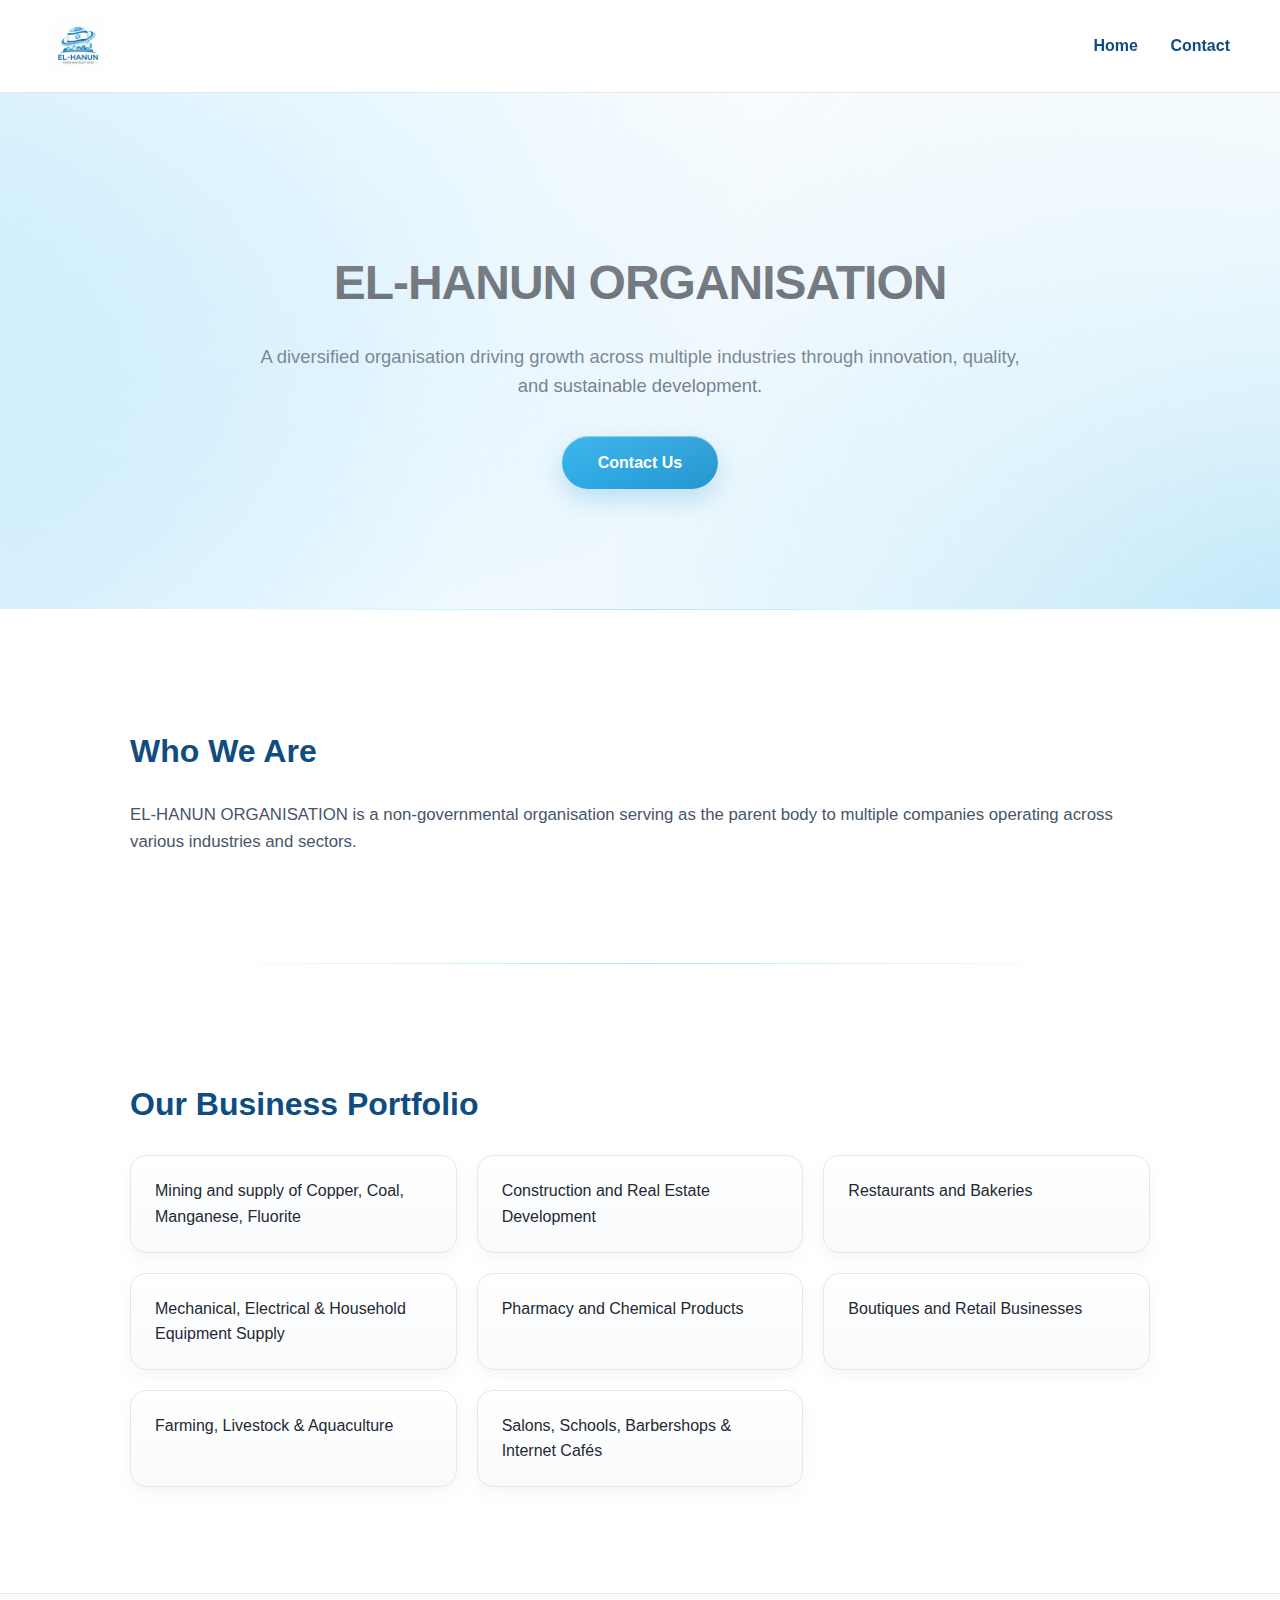
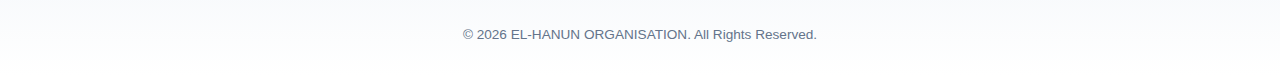
<file: index.html>
<!DOCTYPE html>
<html lang="en">
<head>
    <meta charset="UTF-8">
    <title>EL-HANUN ORGANISATION</title>
    <meta name="viewport" content="width=device-width, initial-scale=1.0">
    <link rel="stylesheet" href="assets/css/style.css">
</head>
<body>

<header>
    <img src="assets/images/logo.png" alt="EL-HANUN ORGANISATION Logo">
    <nav>
        <a href="index.html">Home</a>
        <a href="contact.html">Contact</a>
    </nav>
</header>

<section class="hero">
    <h1>EL-HANUN ORGANISATION</h1>
    <p>
        A diversified organisation driving growth across multiple industries through innovation,
        quality, and sustainable development.
    </p>
    <a href="contact.html" class="btn">Contact Us</a>
</section>

<section class="section">
    <h2>Who We Are</h2>
    <p>
        EL-HANUN ORGANISATION is a non-governmental organisation serving as the parent body
        to multiple companies operating across various industries and sectors.
    </p>
</section>

<section class="section services">
    <h2>Our Business Portfolio</h2>
    <ul>
        <li>Mining and supply of Copper, Coal, Manganese, Fluorite</li>
        <li>Construction and Real Estate Development</li>
        <li>Restaurants and Bakeries</li>
        <li>Mechanical, Electrical & Household Equipment Supply</li>
        <li>Pharmacy and Chemical Products</li>
        <li>Boutiques and Retail Businesses</li>
        <li>Farming, Livestock & Aquaculture</li>
        <li>Salons, Schools, Barbershops & Internet Cafés</li>
    </ul>
</section>

<footer>
    © 2026 EL-HANUN ORGANISATION. All Rights Reserved.
</footer>

</body>
</html>
</file>
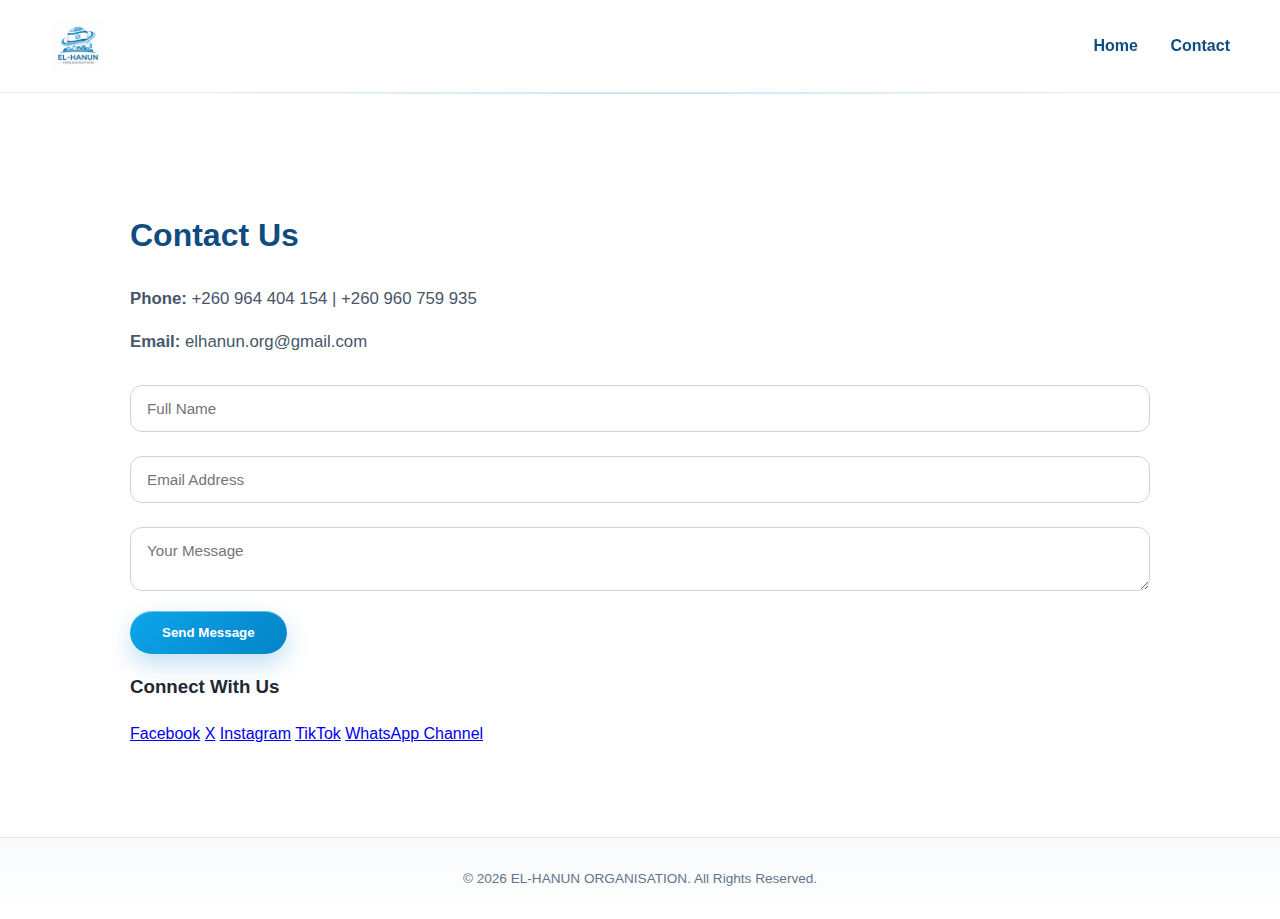
<file: contact.html>
<!DOCTYPE html>
<html lang="en">
<head>
    <meta charset="UTF-8">
    <title>Contact | EL-HANUN ORGANISATION</title>
    <meta name="viewport" content="width=device-width, initial-scale=1.0">
    <link rel="stylesheet" href="assets/css/style.css">
</head>
<body>

<header>
    <img src="assets/images/logo.png" alt="EL-HANUN ORGANISATION Logo">
    <nav>
        <a href="index.html">Home</a>
        <a href="contact.html">Contact</a>
    </nav>
</header>

<section class="section">
    <h2>Contact Us</h2>

    <p><strong>Phone:</strong> +260 964 404 154 | +260 960 759 935</p>
    <p><strong>Email:</strong> elhanun.org@gmail.com</p>

    <form id="contactForm">
        <input type="text" id="name" placeholder="Full Name">
        <input type="email" id="email" placeholder="Email Address">
        <textarea id="message" placeholder="Your Message"></textarea>
        <button type="submit">Send Message</button>
    </form>

    <div class="social">
        <h3>Connect With Us</h3>
        <a href="#">Facebook</a>
        <a href="#">X</a>
        <a href="#">Instagram</a>
        <a href="#">TikTok</a>
        <a href="#">WhatsApp Channel</a>
    </div>
</section>

<footer>
    © 2026 EL-HANUN ORGANISATION. All Rights Reserved.
</footer>

<script src="assets/js/main.js"></script>
</body>
</html>
</file>
<file: assets/css/style.css>
/* -------------------- 
   CSS RESET & BASE
-------------------- */
* {
    box-sizing: border-box;
}

body {
    margin: 0;
    font-family: 'Inter', 'Segoe UI', Arial, sans-serif;
    background: #ffffff;
    color: #1f2933;
    line-height: 1.6;
}

/* --------------------
   HEADER (GLASS DEPTH)
-------------------- */
header {
    position: sticky;
    top: 0;
    background: rgba(255, 255, 255, 0.85);
    backdrop-filter: blur(8px);
    display: flex;
    justify-content: space-between;
    align-items: center;
    padding: 18px 50px;
    border-bottom: 1px solid #e5e7eb;
    z-index: 100;
}

header img {
    height: 56px;
}

nav a {
    margin-left: 28px;
    text-decoration: none;
    color: #0f4c81;
    font-weight: 600;
    position: relative;
}

nav a::after {
    content: "";
    position: absolute;
    left: 0;
    bottom: -6px;
    width: 0;
    height: 2px;
    background: #38bdf8;
    transition: width 0.3s ease;
}

nav a:hover::after {
    width: 100%;
}

/* --------------------
   HERO SECTION (VOLUME)
-------------------- */
.hero {
    position: relative;
    background:
        radial-gradient(
            circle at top left,
            rgba(56, 189, 248, 0.35),
            transparent 55%
        ),
        radial-gradient(
            circle at bottom right,
            rgba(14, 165, 233, 0.25),
            transparent 60%
        ),
        linear-gradient(
            135deg,
            #e0f2fe 0%,
            #ffffff 75%
        );
    padding: 120px 30px;
    text-align: center;
    overflow: hidden;
}

.hero::after {
    content: "";
    position: absolute;
    inset: 0;
    background: linear-gradient(
        to bottom,
        rgba(255, 255, 255, 0.6),
        rgba(255, 255, 255, 0)
    );
    pointer-events: none;
}

.hero h1 {
    font-size: 3rem;
    font-weight: 800;
    margin-bottom: 20px;
    letter-spacing: -1px;
}

.hero p {
    max-width: 760px;
    margin: 0 auto;
    font-size: 1.15rem;
    color: #475569;
}

/* --------------------
   BUTTON
-------------------- */
.btn {
    display: inline-block;
    margin-top: 35px;
    padding: 14px 36px;
    background: linear-gradient(135deg, #0ea5e9, #0284c7);
    color: #ffffff;
    text-decoration: none;
    border-radius: 999px;
    font-weight: 600;
    box-shadow:
        0 10px 25px rgba(2, 132, 199, 0.25),
        inset 0 1px 0 rgba(255, 255, 255, 0.4);
    transition: transform 0.2s ease, box-shadow 0.2s ease;
}

.btn:hover {
    transform: translateY(-2px);
    box-shadow:
        0 14px 35px rgba(2, 132, 199, 0.35),
        inset 0 1px 0 rgba(255, 255, 255, 0.45);
}

/* --------------------
   CONTENT SECTIONS
-------------------- */
.section {
    position: relative;
    padding: 90px 40px;
    max-width: 1100px;
    margin: auto;
}

.section::before {
    content: "";
    position: absolute;
    top: 0;
    left: 50%;
    transform: translateX(-50%);
    width: 80%;
    height: 1px;
    background: linear-gradient(
        to right,
        transparent,
        rgba(56, 189, 248, 0.4),
        transparent
    );
}

.section h2 {
    font-size: 2rem;
    margin-bottom: 25px;
    color: #0f4c81;
}

.section p {
    font-size: 1.05rem;
    color: #475569;
}

/* --------------------
   SERVICES LIST
-------------------- */
.services ul {
    list-style: none;
    padding: 0;
    display: grid;
    grid-template-columns: repeat(auto-fit, minmax(280px, 1fr));
    gap: 20px;
}

.services li {
    background:
        linear-gradient(
            180deg,
            #ffffff,
            #f8fafc
        );
    padding: 22px 24px;
    border-radius: 16px;
    border: 1px solid #e5e7eb;
    box-shadow: 0 6px 18px rgba(0, 0, 0, 0.04);
    transition: transform 0.25s ease, box-shadow 0.25s ease;
}

.services li:hover {
    transform: translateY(-6px);
    box-shadow: 0 18px 40px rgba(0, 0, 0, 0.08);
}

/* --------------------
   FORMS
-------------------- */
input,
textarea {
    width: 100%;
    padding: 14px 16px;
    margin: 12px 0;
    border-radius: 12px;
    border: 1px solid #cbd5e1;
    font-size: 0.95rem;
    font-family: inherit;
    background: #ffffff;
}

input:focus,
textarea:focus {
    outline: none;
    border-color: #38bdf8;
    box-shadow: 0 0 0 3px rgba(56, 189, 248, 0.2);
}

/* --------------------
   BUTTON (FORM)
-------------------- */
button {
    background: linear-gradient(135deg, #0ea5e9, #0284c7);
    color: white;
    border: none;
    padding: 14px 32px;
    border-radius: 999px;
    cursor: pointer;
    font-weight: 600;
    box-shadow:
        0 10px 25px rgba(2, 132, 199, 0.25),
        inset 0 1px 0 rgba(255, 255, 255, 0.4);
}

button:hover {
    box-shadow:
        0 14px 35px rgba(2, 132, 199, 0.35),
        inset 0 1px 0 rgba(255, 255, 255, 0.45);
}

/* --------------------
   FOOTER
-------------------- */
footer {
    text-align: center;
    background:
        linear-gradient(
            180deg,
            #f8fafc,
            #ffffff
        );
    padding: 30px 20px;
    font-size: 0.85rem;
    color: #64748b;
    border-top: 1px solid #e5e7eb;
}

/* --------------------
   RESPONSIVE
-------------------- */
@media (max-width: 768px) {
    header {
        padding: 15px 25px;
    }

    nav a {
        margin-left: 16px;
    }

    .hero h1 {
        font-size: 2.2rem;
    }

    .section {
        padding: 70px 25px;
    }
}

.social-links {
    list-style: none;
    padding: 0;
    display: flex;
    gap: 18px;
    flex-wrap: wrap;
}

.social-links a {
    text-decoration: none;
    font-weight: 600;
    color: #0284c7;
}

.social-links a:hover {
    text-decoration: underline;
}
</file>
